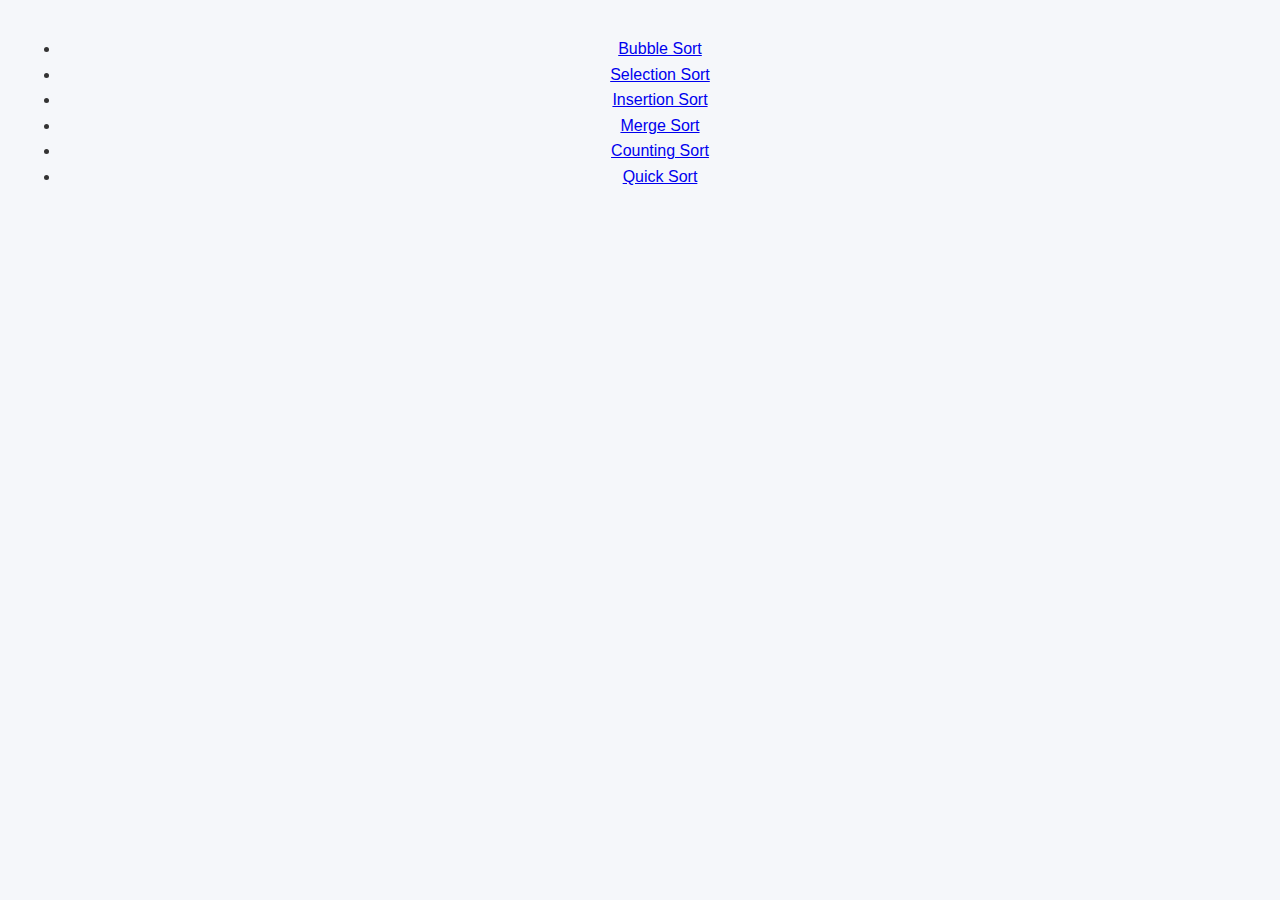
<file: index.html>
<!DOCTYPE html>
<html lang="es">
<head>
    <meta charset="UTF-8">
    <meta name="viewport" content="width=device-width, initial-scale=1.0">
    <title>AlgorSort</title>
    <link rel="stylesheet" href="/CSS/Index.css">
</head>
<body>
    <header>
        <ul class="navBar">
            <li><a href="/PAGES/buble_sort.html">Bubble Sort</a></li>
            <li><a href="#">Selection Sort</a></li>
            <li><a href="#">Insertion Sort</a></li>
            <li><a href="#">Merge Sort</a></li>
            <li><a href="#">Counting Sort</a></li>
            <li><a href="#">Quick Sort</a></li>
        </ul>
    </header>    

    <section class="Ejemplo">

    </section>
</body>
</html>
</file>
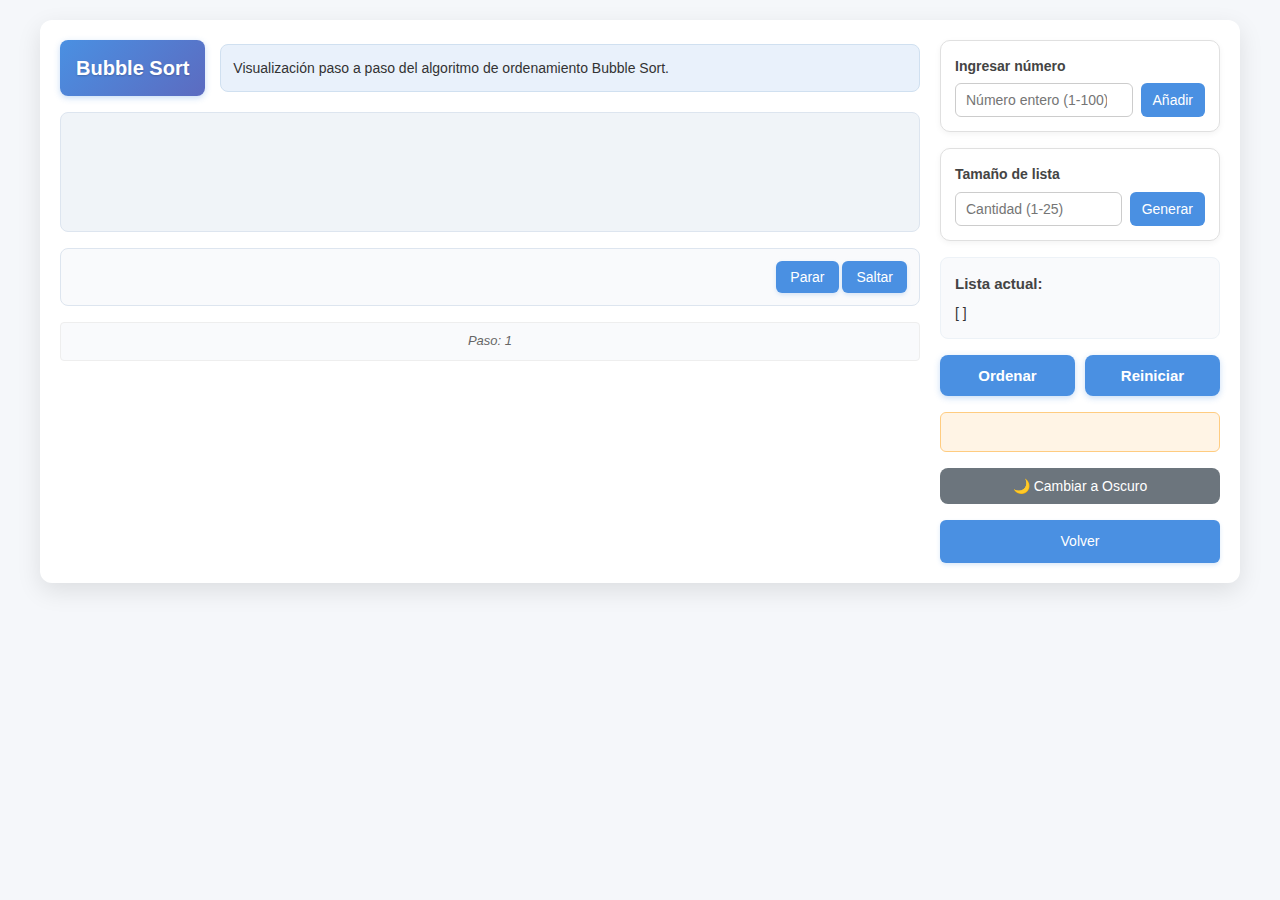
<file: PAGES/bubble_sort.html>
<!DOCTYPE html>
<html lang="es">
<head>
  <meta charset="UTF-8" />
  <meta name="viewport" content="width=device-width, initial-scale=1" />
  <title>Bubble Sort - Visualización Interactiva</title>
  <link rel="stylesheet" href="/CSS/sorts.css" />
</head>
<body>
  <div class="container">
    <div class="seccion-izquierda">
      <header class="encabezado">
        <div id="titulo">Bubble Sort</div>
        <div id="descripcion">Visualización paso a paso del algoritmo de ordenamiento Bubble Sort.</div>
      </header>
      <div id="contenedor-array" aria-label="Representación visual del array"></div>
      <div id="comentario-animacion-container">
        <div id="comentario-animacion" aria-live="polite"></div>
        <div class="botones-animacion">
          <button id="btn-parar" type="button">Parar</button>
          <button id="btn-saltar" type="button">Saltar</button>
        </div>
      </div>
      <div id="progreso-animacion" class="progreso">Paso: 0</div>
    </div>
    <div class="seccion-derecha">
      <div class="grupo-entrada">
        <label for="input-numero">Ingresar número</label>
        <div class="fila-entrada">
          <input type="number" id="input-numero" placeholder="Número entero (1-100)" min="1" max="100" />
          <button id="btn-anadir" type="button">Añadir</button>
        </div>
      </div>
      <div class="grupo-entrada">
        <label for="input-tamano-lista">Tamaño de lista</label>
        <div class="fila-entrada">
          <input type="number" id="input-tamano-lista" placeholder="Cantidad (1-25)" min="1" max="25" />
          <button id="btn-generar" type="button">Generar</button>
        </div>
      </div>
      <div id="contenedor-lista-actual">
        <h2>Lista actual:</h2>
        <div id="lista-actual">[ ]</div>
      </div>
      <div class="grupo-botones">
        <button id="btn-ordenar">Ordenar</button>
        <button id="btn-reiniciar">Reiniciar</button>
      </div>
      <div id="caja-alertas"></div>


      <button id="btn-tema" class="btn-tema">Cambiar Tema</button>
      <a href="/index.html" class="btn-volver">Volver</a>

    </div>
  </div>
  <script src="../JS/bubble_sort.js"></script>
</body>
</html>
</file>
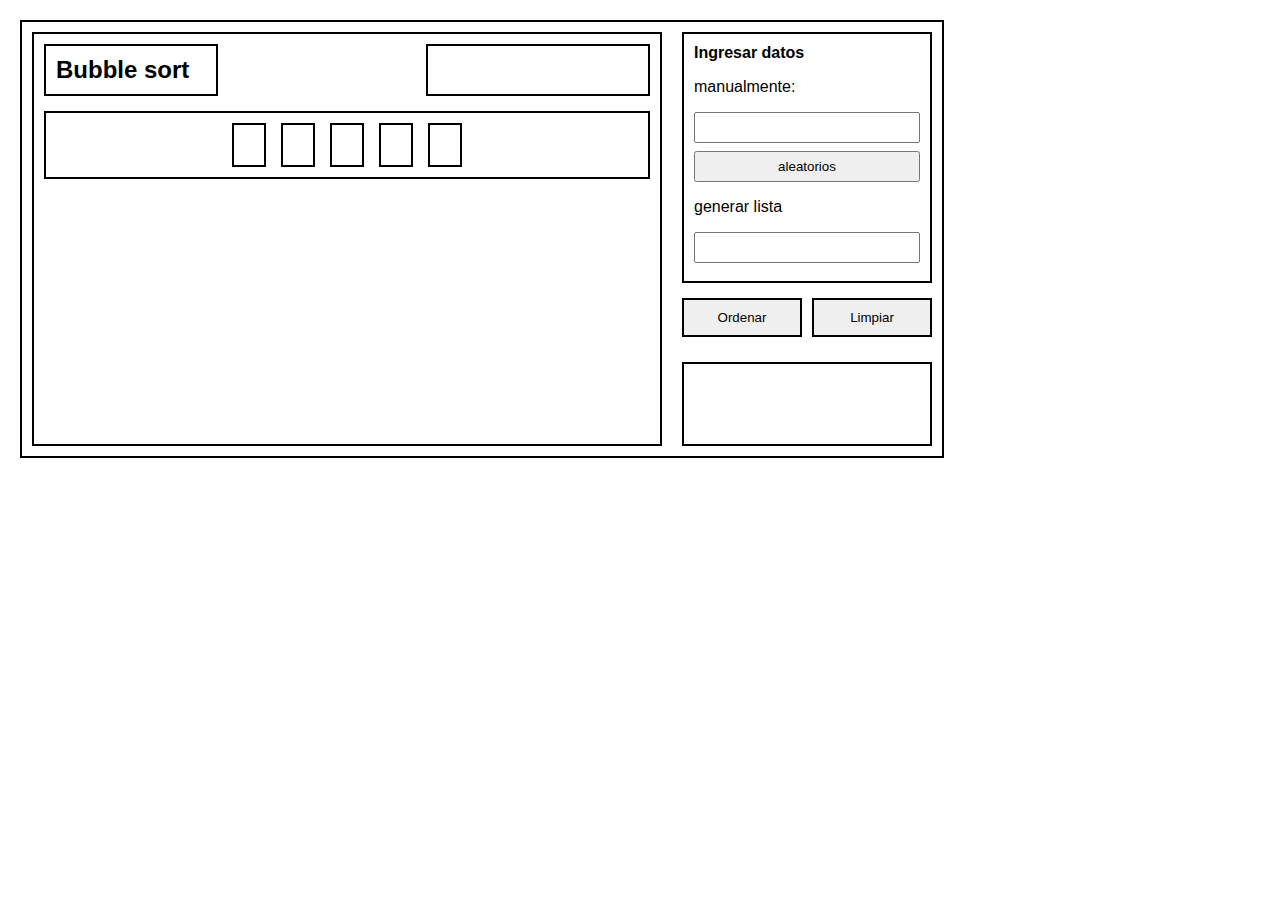
<file: PAGES/buble_sort.html>
<!DOCTYPE html>
<html lang="es">
<head>
    <meta charset="UTF-8">
    <meta name="viewport" content="width=device-width, initial-scale=1.0">
    <title>Document</title>
    <link rel="stylesheet" href="/CSS/buble_sort.css">
</head>
<body>
    <div class="container">
        <div class="left-section">
        <div class="title-description">
        <div class="title-box">Bubble sort</div>
        <div class="description-box"></div>
    </div>

    <div class="array-box">
      <div></div>
      <div></div>
      <div></div>
      <div></div>
      <div></div>
    </div>
  </div>

  <div class="right-section">
    <div class="input-group">
      <label>Ingresar datos</label>
      <p>manualmente:</p>
      <input type="text" />
      <button>aleatorios</button>
      <p>generar lista</p>
      <input type="text" />
    </div>

    <div class="button-group">
      <button>Ordenar</button>
      <button>Limpiar</button>
    </div>

    <div class="alertas"></div>
  </div>
</div>
</body>
<script src="/JS/buble_sort.js"></script>
</html>
</file>
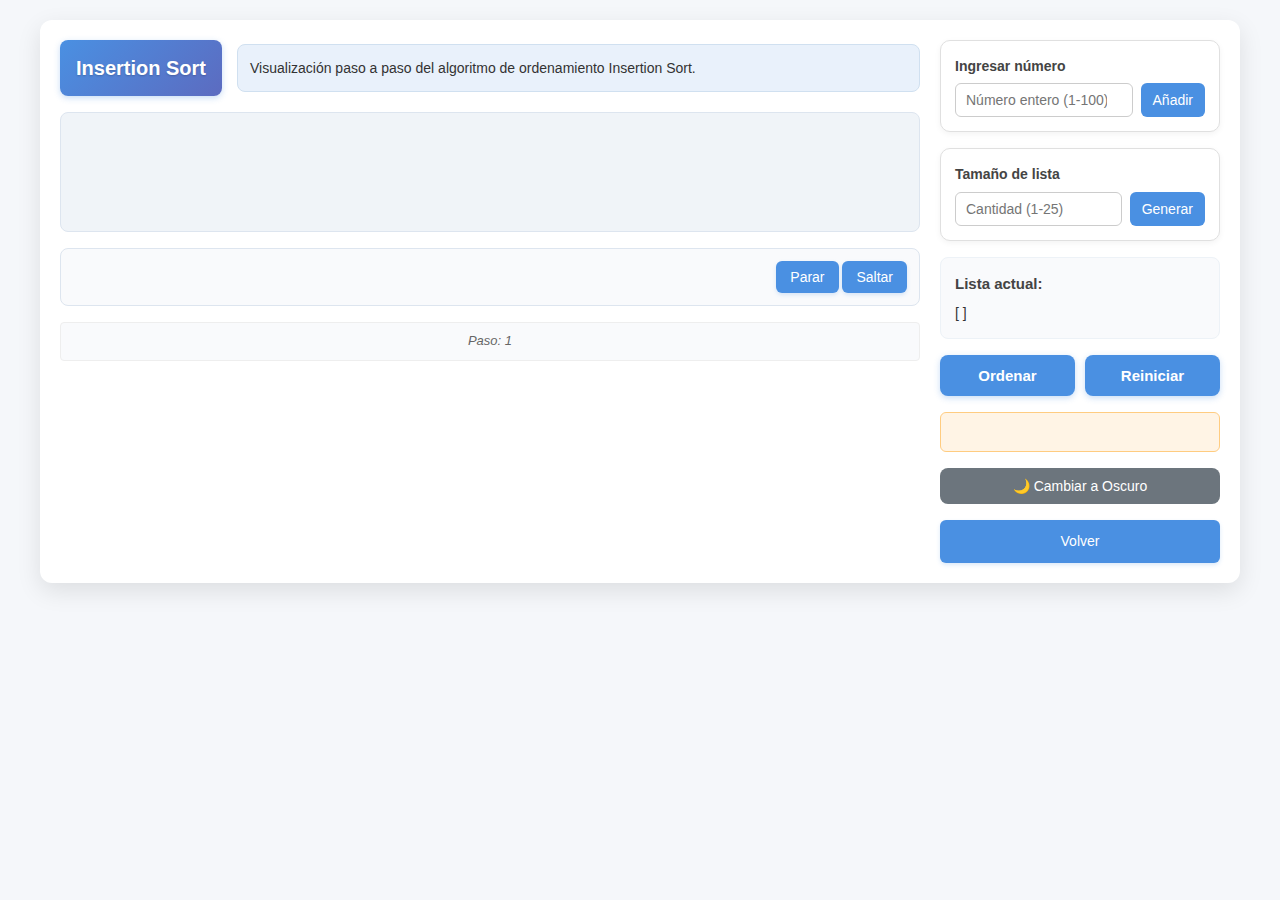
<file: PAGES/insertion_sort.html>
<!DOCTYPE html>
<html lang="es">
<head>
  <meta charset="UTF-8" />
  <meta name="viewport" content="width=device-width, initial-scale=1" />
  <title>Insertion Sort - Visualización Interactiva</title>
  <link rel="stylesheet" href="/CSS/sorts.css" />
</head>
<body>
    
  <div class="container">
    <!-- Parte izquierda: Visualización -->
    <div class="seccion-izquierda">
      <header class="encabezado">
        <div id="titulo">Insertion Sort</div>
        <div id="descripcion">
          Visualización paso a paso del algoritmo de ordenamiento Insertion Sort.
        </div>
      </header>

      <!-- Contenedor del array gráfico -->
      <div id="contenedor-array" aria-label="Representación visual del array"></div>

      <!-- Comentario de animación con ARIA -->
      <div id="comentario-animacion-container">
        <div id="comentario-animacion" aria-live="polite"></div>
        <div class="botones-animacion">
          <button id="btn-parar" type="button">Parar</button>
          <button id="btn-saltar" type="button">Saltar</button>
        </div>
      </div>

      <!-- Progreso de la animación -->
      <div id="progreso-animacion" class="progreso">Paso: 0</div>
    </div>

    <!-- Parte derecha: Controles -->
    <div class="seccion-derecha">
      <!-- Añadir número manualmente -->
      <div class="grupo-entrada">
        <label for="input-numero">Ingresar número</label>
        <div class="fila-entrada">
          <input
            type="number"
            id="input-numero"
            placeholder="Número entero (1-100)"
            min="1"
            max="100"
            aria-label="Ingresar número para añadir a la lista"
          />
          <button id="btn-anadir" type="button">Añadir</button>
        </div>
      </div>

      <!-- Generar lista aleatoria -->
      <div class="grupo-entrada">
        <label for="input-tamano-lista">Tamaño de lista</label>
        <div class="fila-entrada">
          <input
            type="number"
            id="input-tamano-lista"
            placeholder="Cantidad (1-25)"
            min="1"
            max="25"
            aria-label="Elegir tamaño de lista aleatoria"
          />
          <button id="btn-generar" type="button">Generar</button>
        </div>
      </div>

      <!-- Lista actual -->
      <div id="contenedor-lista-actual">
        <h2>Lista actual:</h2>
        <div id="lista-actual" aria-live="polite">[ ]</div>
      </div>

      <!-- Botones principales -->
      <div class="grupo-botones">
        <button id="btn-ordenar" type="button">Ordenar</button>
        <button id="btn-reiniciar" type="button">Reiniciar</button>
      </div>

      <!-- Alertas -->
      <div id="caja-alertas" role="alert" aria-atomic="true"></div>

      <!-- Botón de tema oscuro -->
      <button id="btn-tema" type="button" class="btn-tema">Cambiar Tema</button>
      <a href="/index.html" class="btn-volver">Volver</a>

    </div>
  </div>

  <script src="/JS/insertion_sort.js"></script>
</body>
</html>
</file>
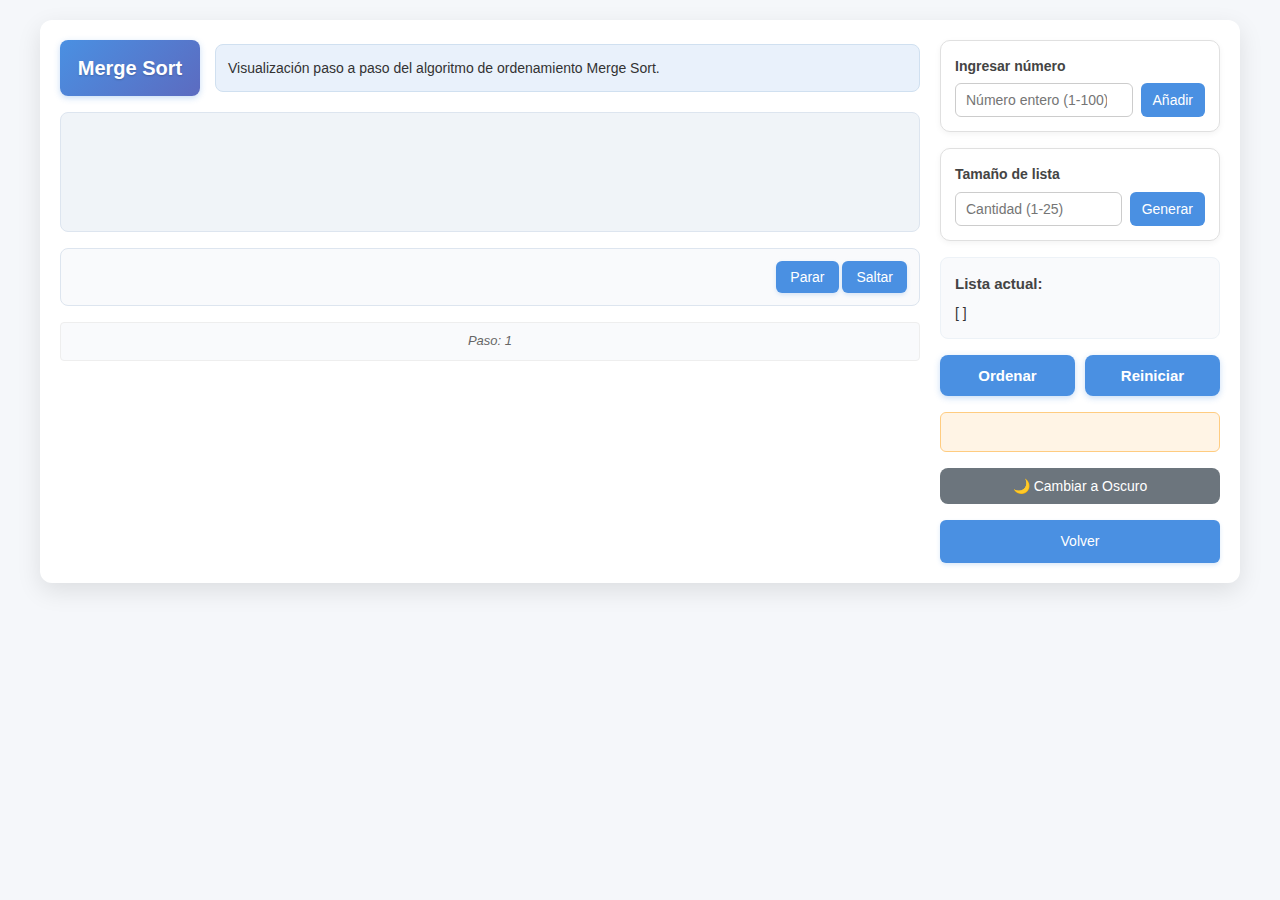
<file: PAGES/merge_sort.html>
<!DOCTYPE html>
<html lang="es">
<head>
  <meta charset="UTF-8" />
  <meta name="viewport" content="width=device-width, initial-scale=1" />
  <title>Merge Sort - Visualización Interactiva</title>
  <link rel="stylesheet" href="/CSS/sorts.css" />
</head>
<body>
    
  <div class="container">
    <!-- Parte izquierda: Visualización -->
    <div class="seccion-izquierda">
      <header class="encabezado">
        <div id="titulo">Merge Sort</div>
        <div id="descripcion">
          Visualización paso a paso del algoritmo de ordenamiento Merge Sort.
        </div>
      </header>

      <!-- Contenedor del array gráfico -->
      <div id="contenedor-array" aria-label="Representación visual del array"></div>

      <!-- Comentario de animación con ARIA -->
      <div id="comentario-animacion-container">
        <div id="comentario-animacion" aria-live="polite"></div>
        <div class="botones-animacion">
          <button id="btn-parar" type="button">Parar</button>
          <button id="btn-saltar" type="button">Saltar</button>
        </div>
      </div>

      <!-- Progreso de la animación -->
      <div id="progreso-animacion" class="progreso">Paso: 0</div>
    </div>

    <!-- Parte derecha: Controles -->
    <div class="seccion-derecha">
      <!-- Añadir número manualmente -->
      <div class="grupo-entrada">
        <label for="input-numero">Ingresar número</label>
        <div class="fila-entrada">
          <input
            type="number"
            id="input-numero"
            placeholder="Número entero (1-100)"
            min="1"
            max="100"
            aria-label="Ingresar número para añadir a la lista"
          />
          <button id="btn-anadir" type="button">Añadir</button>
        </div>
      </div>

      <!-- Generar lista aleatoria -->
      <div class="grupo-entrada">
        <label for="input-tamano-lista">Tamaño de lista</label>
        <div class="fila-entrada">
          <input
            type="number"
            id="input-tamano-lista"
            placeholder="Cantidad (1-25)"
            min="1"
            max="25"
            aria-label="Elegir tamaño de lista aleatoria"
          />
          <button id="btn-generar" type="button">Generar</button>
        </div>
      </div>

      <!-- Lista actual -->
      <div id="contenedor-lista-actual">
        <h2>Lista actual:</h2>
        <div id="lista-actual" aria-live="polite">[ ]</div>
      </div>

      <!-- Botones principales -->
      <div class="grupo-botones">
        <button id="btn-ordenar" type="button">Ordenar</button>
        <button id="btn-reiniciar" type="button">Reiniciar</button>
      </div>

      <!-- Alertas -->
      <div id="caja-alertas" role="alert" aria-atomic="true"></div>

      <!-- Botón de tema oscuro -->
      <button id="btn-tema" type="button" class="btn-tema">Cambiar Tema</button>
      <a href="/index.html" class="btn-volver">Volver</a>
    </div>
  </div>

  <script src="/JS/merge_sort.js"></script>
</body>
</html>
</file>
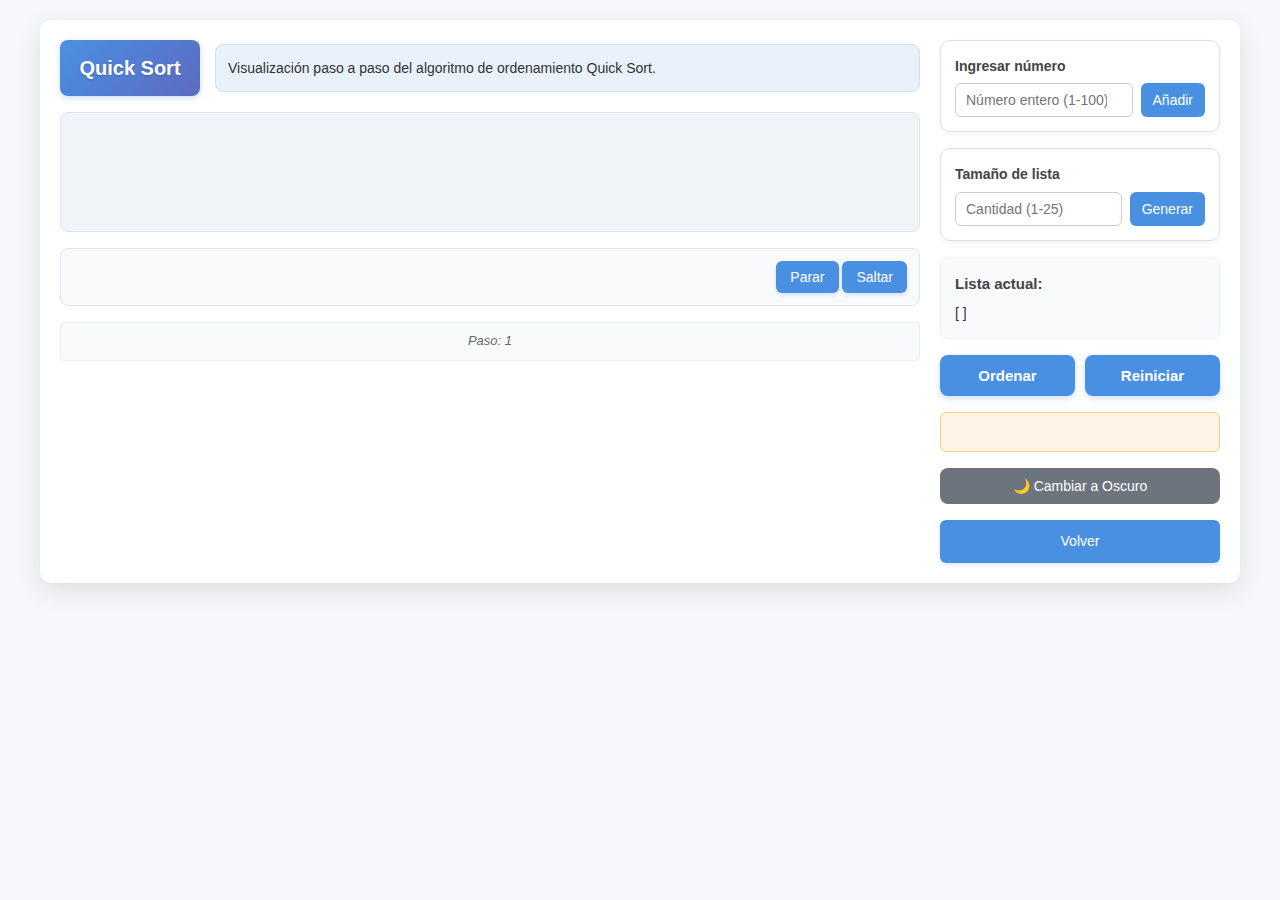
<file: PAGES/quick_sort.html>
<!DOCTYPE html>
<html lang="es">
<head>
  <meta charset="UTF-8" />
  <meta name="viewport" content="width=device-width, initial-scale=1" />
  <title>Quick Sort - Visualización Interactiva</title>
  <link rel="stylesheet" href="/CSS/sorts.css" />
</head>
<body>
    
  <div class="container">
    <!-- Parte izquierda: Visualización -->
    <div class="seccion-izquierda">
      <header class="encabezado">
        <div id="titulo">Quick Sort</div>
        <div id="descripcion">
          Visualización paso a paso del algoritmo de ordenamiento Quick Sort.
        </div>
      </header>

      <!-- Contenedor del array gráfico -->
      <div id="contenedor-array" aria-label="Representación visual del array"></div>

      <!-- Comentario de animación con ARIA -->
      <div id="comentario-animacion-container">
        <div id="comentario-animacion" aria-live="polite"></div>
        <div class="botones-animacion">
          <button id="btn-parar" type="button">Parar</button>
          <button id="btn-saltar" type="button">Saltar</button>
        </div>
      </div>

      <!-- Progreso de la animación -->
      <div id="progreso-animacion" class="progreso">Paso: 0</div>
    </div>

    <!-- Parte derecha: Controles -->
    <div class="seccion-derecha">
      <!-- Añadir número manualmente -->
      <div class="grupo-entrada">
        <label for="input-numero">Ingresar número</label>
        <div class="fila-entrada">
          <input
            type="number"
            id="input-numero"
            placeholder="Número entero (1-100)"
            min="1"
            max="100"
            aria-label="Ingresar número para añadir a la lista"
          />
          <button id="btn-anadir" type="button">Añadir</button>
        </div>
      </div>

      <!-- Generar lista aleatoria -->
      <div class="grupo-entrada">
        <label for="input-tamano-lista">Tamaño de lista</label>
        <div class="fila-entrada">
          <input
            type="number"
            id="input-tamano-lista"
            placeholder="Cantidad (1-25)"
            min="1"
            max="25"
            aria-label="Elegir tamaño de lista aleatoria"
          />
          <button id="btn-generar" type="button">Generar</button>
        </div>
      </div>

      <!-- Lista actual -->
      <div id="contenedor-lista-actual">
        <h2>Lista actual:</h2>
        <div id="lista-actual" aria-live="polite">[ ]</div>
      </div>

      <!-- Botones principales -->
      <div class="grupo-botones">
        <button id="btn-ordenar" type="button">Ordenar</button>
        <button id="btn-reiniciar" type="button">Reiniciar</button>
      </div>

      <!-- Alertas -->
      <div id="caja-alertas" role="alert" aria-atomic="true"></div>

      <!-- Botón de tema oscuro -->
      <button id="btn-tema" type="button" class="btn-tema">Cambiar Tema</button>
      <a href="/index.html" class="btn-volver">Volver</a>

    </div>
  </div>

  <script src="/JS/quick_sort.js"></script>
</body>
</html>
</file>
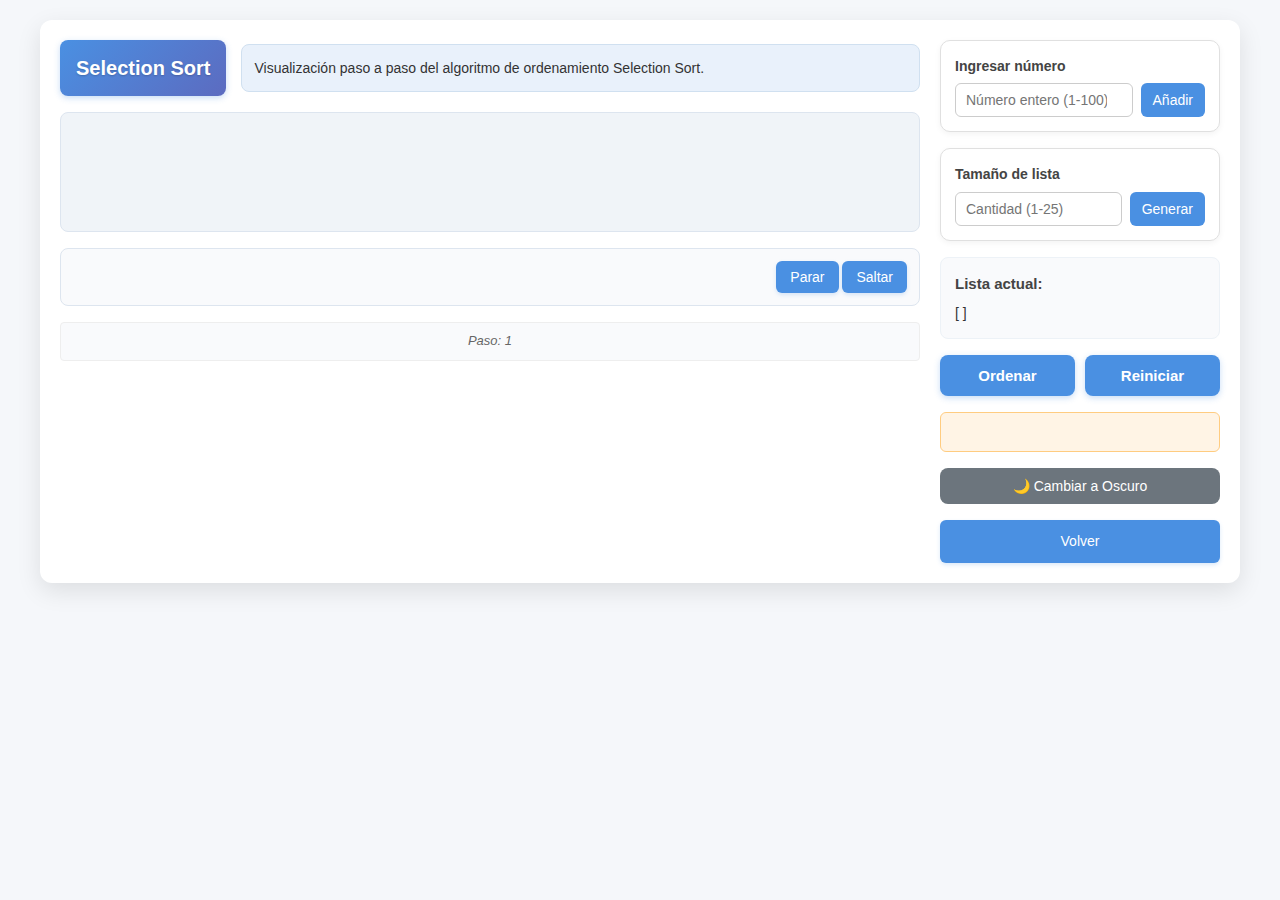
<file: PAGES/selection_sort.html>
<!DOCTYPE html>
<html lang="es">
<head>
  <meta charset="UTF-8" />
  <meta name="viewport" content="width=device-width, initial-scale=1" />
  <title>Selection Sort - Visualización Interactiva</title>
  <link rel="stylesheet" href="/CSS/sorts.css" />
</head>
<body>
    
  <div class="container">
    <!-- Parte izquierda: Visualización -->
    <div class="seccion-izquierda">
      <header class="encabezado">
        <div id="titulo">Selection Sort</div>
        <div id="descripcion">
          Visualización paso a paso del algoritmo de ordenamiento Selection Sort.
        </div>
      </header>

      <!-- Contenedor del array gráfico -->
      <div id="contenedor-array" aria-label="Representación visual del array"></div>

      <!-- Comentario de animación con ARIA -->
      <div id="comentario-animacion-container">
        <div id="comentario-animacion" aria-live="polite"></div>
        <div class="botones-animacion">
          <button id="btn-parar" type="button">Parar</button>
          <button id="btn-saltar" type="button">Saltar</button>
        </div>
      </div>

      <!-- Progreso de la animación -->
      <div id="progreso-animacion" class="progreso">Paso: 0</div>
    </div>

    <!-- Parte derecha: Controles -->
    <div class="seccion-derecha">
      <!-- Añadir número manualmente -->
      <div class="grupo-entrada">
        <label for="input-numero">Ingresar número</label>
        <div class="fila-entrada">
          <input
            type="number"
            id="input-numero"
            placeholder="Número entero (1-100)"
            min="1"
            max="100"
            aria-label="Ingresar número para añadir a la lista"
          />
          <button id="btn-anadir" type="button">Añadir</button>
        </div>
      </div>

      <!-- Generar lista aleatoria -->
      <div class="grupo-entrada">
        <label for="input-tamano-lista">Tamaño de lista</label>
        <div class="fila-entrada">
          <input
            type="number"
            id="input-tamano-lista"
            placeholder="Cantidad (1-25)"
            min="1"
            max="25"
            aria-label="Elegir tamaño de lista aleatoria"
          />
          <button id="btn-generar" type="button">Generar</button>
        </div>
      </div>

      <!-- Lista actual -->
      <div id="contenedor-lista-actual">
        <h2>Lista actual:</h2>
        <div id="lista-actual" aria-live="polite">[ ]</div>
      </div>

      <!-- Botones principales -->
      <div class="grupo-botones">
        <button id="btn-ordenar" type="button">Ordenar</button>
        <button id="btn-reiniciar" type="button">Reiniciar</button>
      </div>

      <!-- Alertas -->
      <div id="caja-alertas" role="alert" aria-atomic="true"></div>

      <!-- Botón de tema oscuro -->
      <button id="btn-tema" type="button" class="btn-tema">Cambiar Tema</button>
      <a href="/index.html" class="btn-volver">Volver</a>

    </div>
  </div>

  <script src="/JS/selection_sort.js"></script>
</body>
</html>
</file>
<file: CSS/Index.css>
* {
  box-sizing: border-box;
}

body {
  font-family: 'Segoe UI', Tahoma, Geneva, Verdana, sans-serif;
  margin: 0;
  padding: 20px;
  background-color: #f5f7fa;
  color: #333;
  line-height: 1.6;
  transition: background-color 0.3s ease;
}

body.dark {
  background-color: #1a1a1a;
  color: #e0e0e0;
}

.contenedor-principal {
  max-width: 1000px;
  margin: auto;
  background: white;
  border-radius: 14px;
  padding: 30px;
  box-shadow: 0 10px 30px rgba(0, 0, 0, 0.12);
  transition: all 0.3s ease;
}

body.dark .contenedor-principal {
  background: #2d2d2d;
  box-shadow: 0 10px 30px rgba(0, 0, 0, 0.3);
}

header {
  text-align: center;
  margin-bottom: 30px;
}

h1 {
  background: linear-gradient(135deg, #4a90e2, #5c6bc0);
  -webkit-background-clip: text;
  -webkit-text-fill-color: transparent;
  background-clip: text;
  font-size: 2.5rem;
  font-weight: bold;
  margin: 0;
}

.subtitulo {
  color: #666;
  font-size: 1.1rem;
  margin-top: 10px;
}

body.dark .subtitulo {
  color: #aaa;
}

.descripcion {
  background-color: #e9f1fb;
  padding: 20px;
  border-radius: 10px;
  font-size: 16px;
  border: 1px solid #d0e0f0;
  margin-bottom: 30px;
  text-align: center;
}

body.dark .descripcion {
  background-color: #3a4a5f;
  border-color: #556b80;
  color: #e0e0e0;
}

.lista-algoritmos {
  display: grid;
  grid-template-columns: repeat(auto-fit, minmax(280px, 1fr));
  gap: 20px;
  margin-bottom: 30px;
}

.card {
  background: #f0f4f8;
  border-radius: 12px;
  padding: 20px;
  text-align: center;
  box-shadow: 0 4px 12px rgba(0, 0, 0, 0.08);
  transition: all 0.3s ease;
  border: 1px solid #dde5ef;
}

body.dark .card {
  background: #333;
  border-color: #444;
  box-shadow: 0 4px 12px rgba(0, 0, 0, 0.2);
}

.card:hover {
  transform: translateY(-5px);
  box-shadow: 0 8px 20px rgba(0, 0, 0, 0.15);
}

.card h3 {
  margin: 0 0 12px 0;
  font-size: 1.4rem;
  color: #4a90e2;
}

.card p {
  color: #555;
  font-size: 14px;
  margin: 0 0 16px 0;
}

body.dark .card p {
  color: #bbb;
}

.card button {
  background-color: #4a90e2;
  color: white;
  border: none;
  padding: 10px 16px;
  border-radius: 6px;
  cursor: pointer;
  font-size: 14px;
  font-weight: 500;
  transition: all 0.3s ease;
}

.card button:hover {
  background-color: #3a7bc8;
  transform: translateY(-2px);
}

footer {
  text-align: center;
  margin-top: 30px;
  color: #777;
  font-size: 14px;
}

body.dark footer {
  color: #999;
}

#btn-tema {
  position: fixed;
  top: 20px;
  right: 20px;
  background-color: #6c757d;
  color: white;
  border: none;
  padding: 10px 14px;
  border-radius: 8px;
  cursor: pointer;
  font-size: 14px;
  box-shadow: 0 2px 6px rgba(0, 0, 0, 0.1);
  z-index: 100;
}

#btn-tema:hover {
  background-color: #5a6268;
}

/* Estilo para los enlaces que se ven como botones */
.btn-enlace {
  display: inline-block;
  background-color: #4a90e2;
  color: white;
  padding: 10px 16px;
  border-radius: 6px;
  text-decoration: none;
  font-size: 14px;
  font-weight: 500;
  text-align: center;
  transition: all 0.3s ease;
  box-shadow: 0 2px 4px rgba(74, 144, 226, 0.2);
}

.btn-enlace:hover {
  background-color: #3a7bc8;
  transform: translateY(-2px);
  box-shadow: 0 4px 8px rgba(74, 144, 226, 0.3);
}
</file>
<file: CSS/sorts.css>
/* Estilo base moderno */
* {
  box-sizing: border-box;
}

body {
  font-family: 'Segoe UI', Tahoma, Geneva, Verdana, sans-serif;
  margin: 20px;
  background-color: #f5f7fa;
  color: #333;
  line-height: 1.6;
  transition: background-color 0.3s ease;
}

body.dark {
  background-color: #1a1a1a;
  color: #e0e0e0;
}

/* Contenedor principal con efecto elevado */
.container {
  display: flex;
  gap: 20px;
  max-width: 1200px;
  margin: auto;
  background: white;
  border-radius: 12px;
  padding: 20px;
  box-shadow: 0 8px 24px rgba(0, 0, 0, 0.1);
  transition: all 0.3s ease;
}

body.dark .container {
  background: #2d2d2d;
  box-shadow: 0 8px 24px rgba(0, 0, 0, 0.3);
}

/* Parte izquierda */
.seccion-izquierda {
  flex: 1;
  display: flex;
  flex-direction: column;
  gap: 16px;
}

/* Encabezado */
.encabezado {
  display: flex;
  justify-content: space-between;
  align-items: center;
  gap: 15px;
  flex-wrap: wrap;
}

/* Título con estilo moderno */
#titulo {
  background: linear-gradient(135deg, #4a90e2, #5c6bc0);
  color: white;
  padding: 12px 16px;
  border-radius: 8px;
  font-weight: bold;
  font-size: 20px;
  text-align: center;
  min-width: 140px;
  box-shadow: 0 2px 6px rgba(74, 144, 226, 0.3);
  text-shadow: 0 1px 2px rgba(0, 0, 0, 0.2);
}

/* Descripción */
#descripcion {
  background-color: #e9f1fb;
  padding: 12px;
  border-radius: 8px;
  font-size: 14px;
  flex: 1;
  border: 1px solid #d0e0f0;
}

body.dark #descripcion {
  background-color: #3a4a5f;
  border-color: #556b80;
  color: #e0e0e0;
}

/* Visualización del arreglo */
#contenedor-array {
  background-color: #f0f4f8;
  border-radius: 8px;
  padding: 16px;
  display: flex;
  gap: 8px;
  justify-content: flex-start;
  align-items: flex-end;
  min-height: 120px;
  border: 1px solid #dde5ef;
  overflow-x: auto;
  scrollbar-width: thin;
  scroll-behavior: smooth;
  position: relative;
}

body.dark #contenedor-array {
  background-color: #333;
  border-color: #444;
}

#contenedor-array::-webkit-scrollbar {
  height: 6px;
}

#contenedor-array::-webkit-scrollbar-thumb {
  background: #4a90e2;
  border-radius: 3px;
}

/* Bloques del arreglo */
#contenedor-array div {
  background: linear-gradient(to top, #4a90e2, #6ea8ef);
  border-radius: 6px 6px 2px 2px;
  display: flex;
  justify-content: center;
  align-items: flex-end;
  color: white;
  font-weight: bold;
  font-size: 12px;
  user-select: none;
  flex-grow: 1;
  min-width: 24px;
  max-width: 40px;
  transition: all 0.4s cubic-bezier(0.25, 0.8, 0.25, 1);
  position: relative;
  box-shadow: 0 2px 4px rgba(0, 0, 0, 0.1);
}

/* Efecto al resaltar (comparación) */
#contenedor-array div.resaltado {
  background: linear-gradient(to top, #e94e77, #f17a9a);
  transform: scale(1.1) translateY(-5px);
  z-index: 2;
  box-shadow: 0 4px 8px rgba(233, 78, 119, 0.3);
  animation: salto 0.5s ease;
}

@keyframes salto {
  0%, 100% { transform: scale(1.1) translateY(0); }
  50% { transform: scale(1.15) translateY(-8px); }
}

/* Progreso de animación */
#progreso-animacion {
  font-size: 13px;
  color: #666;
  padding: 8px;
  background-color: #f9fafc;
  border-radius: 4px;
  text-align: center;
  border: 1px solid #eee;
  font-style: italic;
}

body.dark #progreso-animacion {
  background-color: #333;
  border-color: #444;
  color: #aaa;
}

/* Comentario de animación */
#comentario-animacion-container {
  display: flex;
  justify-content: space-between;
  align-items: center;
  gap: 10px;
  background-color: #f9fafc;
  border-radius: 8px;
  padding: 12px;
  border: 1px solid #dde5ef;
  min-height: 50px;
  font-size: 14px;
  color: #333;
}

body.dark #comentario-animacion-container {
  background-color: #333;
  border-color: #444;
  color: #e0e0e0;
}

#comentario-animacion {
  flex: 1;
  font-weight: 500;
}

/* Botones de animación */
.botones-animacion button {
  background-color: #4a90e2;
  color: white;
  border: none;
  padding: 8px 14px;
  border-radius: 6px;
  cursor: pointer;
  font-size: 14px;
  font-weight: 500;
  transition: all 0.3s ease;
  box-shadow: 0 2px 4px rgba(74, 144, 226, 0.2);
}

.botones-animacion button:hover:not(:disabled) {
  background-color: #3a7bc8;
  transform: translateY(-1px);
  box-shadow: 0 4px 8px rgba(74, 144, 226, 0.3);
}

.botones-animacion button:disabled {
  background-color: #ccc;
  cursor: not-allowed;
  transform: none;
  box-shadow: none;
}

/* Parte derecha */
.seccion-derecha {
  width: 280px;
  display: flex;
  flex-direction: column;
  gap: 16px;
}

/* Grupo de entrada */
.grupo-entrada {
  background-color: white;
  padding: 14px;
  border-radius: 10px;
  border: 1px solid #e0e0e0;
  box-shadow: 0 2px 6px rgba(0, 0, 0, 0.05);
  transition: all 0.3s ease;
}

body.dark .grupo-entrada {
  background-color: #2d2d2d;
  border-color: #444;
}

.grupo-entrada:hover {
  box-shadow: 0 4px 12px rgba(0, 0, 0, 0.1);
}

/* Etiquetas */
.grupo-entrada label {
  font-weight: 600;
  margin-bottom: 6px;
  display: block;
  color: #444;
  font-size: 14px;
}

body.dark .grupo-entrada label {
  color: #bbb;
}

/* Fila de entrada */
.fila-entrada {
  display: flex;
  gap: 8px;
}

/* Inputs */
.fila-entrada input {
  flex: 1;
  padding: 8px 10px;
  border: 1px solid #ccc;
  border-radius: 6px;
  font-size: 14px;
  transition: all 0.3s ease;
}

.fila-entrada input:focus {
  border-color: #4a90e2;
  outline: none;
  box-shadow: 0 0 0 3px rgba(74, 144, 226, 0.2);
}

body.dark .fila-entrada input {
  background-color: #333;
  color: #e0e0e0;
  border-color: #555;
}

body.dark .fila-entrada input:focus {
  border-color: #5a8de6;
  box-shadow: 0 0 0 3px rgba(90, 141, 230, 0.3);
}

/* Botones en fila */
.fila-entrada button {
  background-color: #4a90e2;
  color: white;
  border: none;
  padding: 8px 12px;
  border-radius: 6px;
  cursor: pointer;
  font-size: 14px;
  transition: all 0.3s ease;
  font-weight: 500;
}

.fila-entrada button:hover:not(:disabled) {
  background-color: #3a7bc8;
  transform: translateY(-1px);
}

/* Contenedor lista actual */
#contenedor-lista-actual {
  background-color: #f9fafc;
  padding: 14px;
  border-radius: 8px;
  min-height: 50px;
  font-size: 14px;
  border: 1px solid #edf2f7;
}

body.dark #contenedor-lista-actual {
  background-color: #333;
  border-color: #444;
  color: #e0e0e0;
}

#contenedor-lista-actual h2 {
  margin: 0 0 6px 0;
  font-size: 15px;
  color: #444;
}

body.dark #contenedor-lista-actual h2 {
  color: #bbb;
}

/* Grupo botones principales */
.grupo-botones {
  display: flex;
  gap: 10px;
}

.grupo-botones button {
  flex: 1;
  background-color: #4a90e2;
  color: white;
  border: none;
  padding: 12px;
  border-radius: 8px;
  cursor: pointer;
  font-size: 15px;
  font-weight: 600;
  transition: all 0.3s ease;
  box-shadow: 0 2px 6px rgba(74, 144, 226, 0.3);
}

.grupo-botones button:hover:not(:disabled) {
  background-color: #3a7bc8;
  transform: translateY(-2px);
  box-shadow: 0 4px 12px rgba(74, 144, 226, 0.4);
}

.grupo-botones button:disabled {
  background-color: #ccc;
  cursor: not-allowed;
  transform: none;
  box-shadow: none;
  opacity: 0.7;
}

/* Caja de alertas */
#caja-alertas {
  background-color: #fff4e5;
  border: 1px solid #ffcc80;
  border-radius: 6px;
  padding: 10px;
  font-size: 14px;
  min-height: 40px;
  color: #7a4e00;
  font-weight: 500;
  text-align: center;
}

body.dark #caja-alertas {
  background-color: #5c4000;
  border-color: #8c6000;
  color: #ffddaa;
}

/* Botón de tema oscuro */
.btn-tema {
  background-color: #6c757d;
  color: white;
  border: none;
  padding: 10px;
  border-radius: 8px;
  cursor: pointer;
  font-size: 14px;
  transition: all 0.3s ease;
  width: 100%;
  font-weight: 500;
}

.btn-tema:hover {
  background-color: #5a6268;
  transform: translateY(-1px);
}

/* Estilo para los enlaces que se ven como botones */
.btn-volver {
  display: inline-block;
  background-color: #4a90e2;
  color: white;
  padding: 10px 16px;
  border-radius: 6px;
  text-decoration: none;
  font-size: 14px;
  font-weight: 500;
  text-align: center;
  transition: all 0.3s ease;
  box-shadow: 0 2px 4px rgba(74, 144, 226, 0.2);
}

.btn-volver:hover {
  background-color: #3a7bc8;
  transform: translateY(-2px);
  box-shadow: 0 4px 8px rgba(74, 144, 226, 0.3);
}
</file>
<file: CSS/buble_sort.css>
body {
    font-family: Arial, sans-serif;
    margin: 20px;
  }

  .container {
    display: flex;
    border: 2px solid black;
    padding: 10px;
    max-width: 900px;
  }

  /* Parte izquierda */
  .left-section {
    flex: 1;
    border: 2px solid black;
    padding: 10px;
    display: flex;
    flex-direction: column;
    gap: 15px;
  }

  .title-description {
    display: flex;
    justify-content: space-between;
  }

  .title-box {
    border: 2px solid black;
    padding: 10px;
    width: 150px;
    font-weight: bold;
    font-size: 24px;
  }

  .description-box {
    border: 2px solid black;
    padding: 10px;
    width: 200px;
    font-size: 14px;
  }

  .array-box {
    border: 2px solid black;
    padding: 10px;
    display: flex;
    gap: 15px;
    justify-content: center;
  }

  .array-box div {
    border: 2px solid black;
    width: 30px;
    height: 40px;
  }

  /* Parte derecha */
  .right-section {
    margin-left: 20px;
    display: flex;
    flex-direction: column;
    gap: 15px;
    width: 250px;
  }

  .input-group {
    border: 2px solid black;
    padding: 10px;
  }

  .input-group label {
    display: block;
    margin-bottom: 8px;
    font-weight: bold;
  }

  .input-group input,
  .input-group button {
    display: block;
    width: 100%;
    margin-bottom: 8px;
    padding: 6px;
    box-sizing: border-box;
  }

  .button-group {
    display: flex;
    justify-content: space-between;
  }

  .button-group button {
    border: 2px solid black;
    padding: 10px 20px;
    width: 48%;
    cursor: pointer;
  }

  .alertas {
    border: 2px solid black;
    height: 80px;
    margin-top: 10px;
  }
</file>
